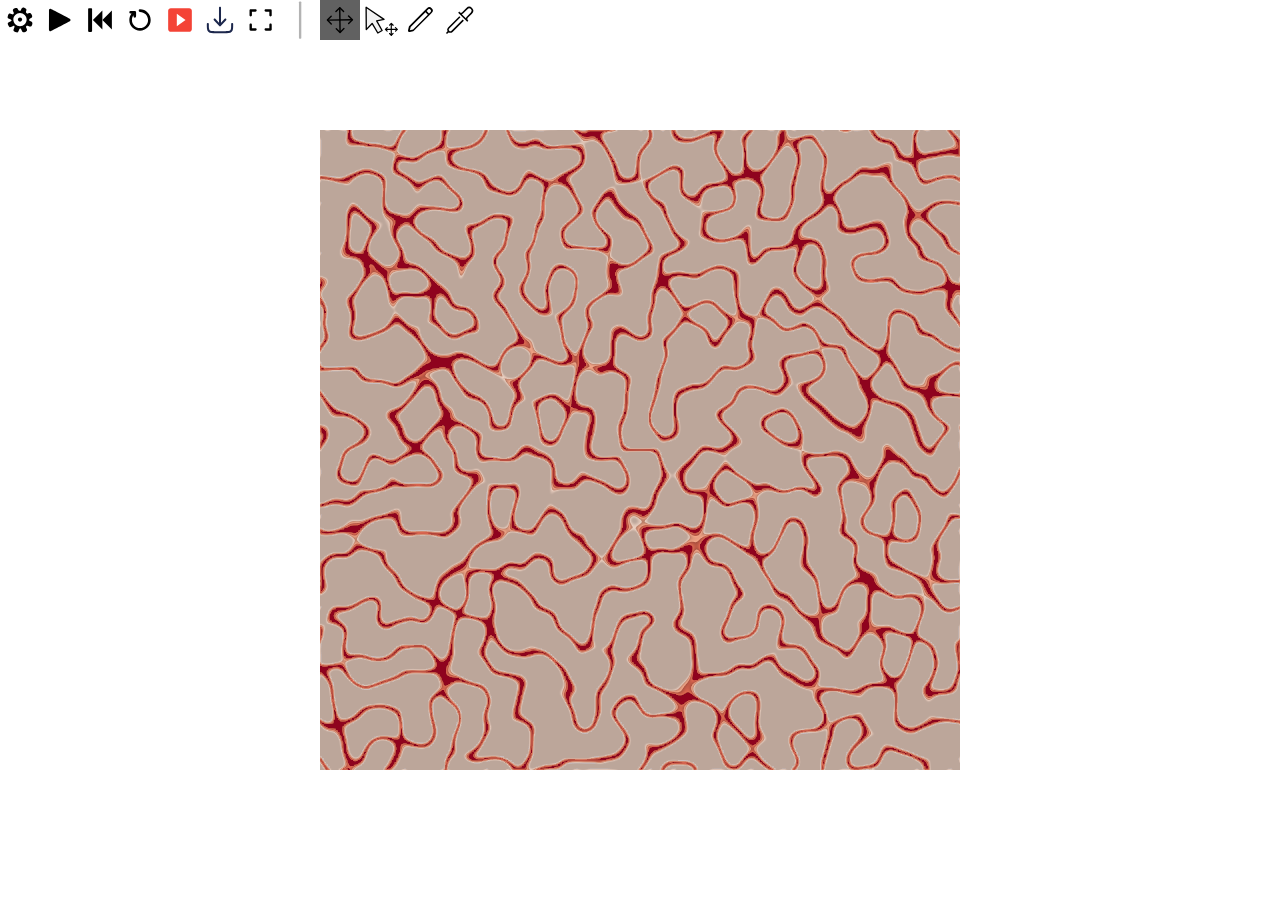
<file: public/apps/symsim/gray_scott/symsim_gray_scott_simple.html>
<!DOCTYPE html>
<html>
    <head>
        <meta charset="utf-8">
        <meta http-equiv="Cache-Control" content="no-cache">
        <link rel="icon" type="image/x-icon" href="./css/icon_gs.svg">
        <title>Gray-Scott KLM</title>
        <meta name="description" content="Gray-Scott Simulation on KLM Orbifold">
        <link rel="stylesheet" href="css/main.css"/>
    </head>
    <body>   
    
    <script type="module" src="js/gray_scott_main_simple.js">       
    </script>              
    </body>
</html>
</file>
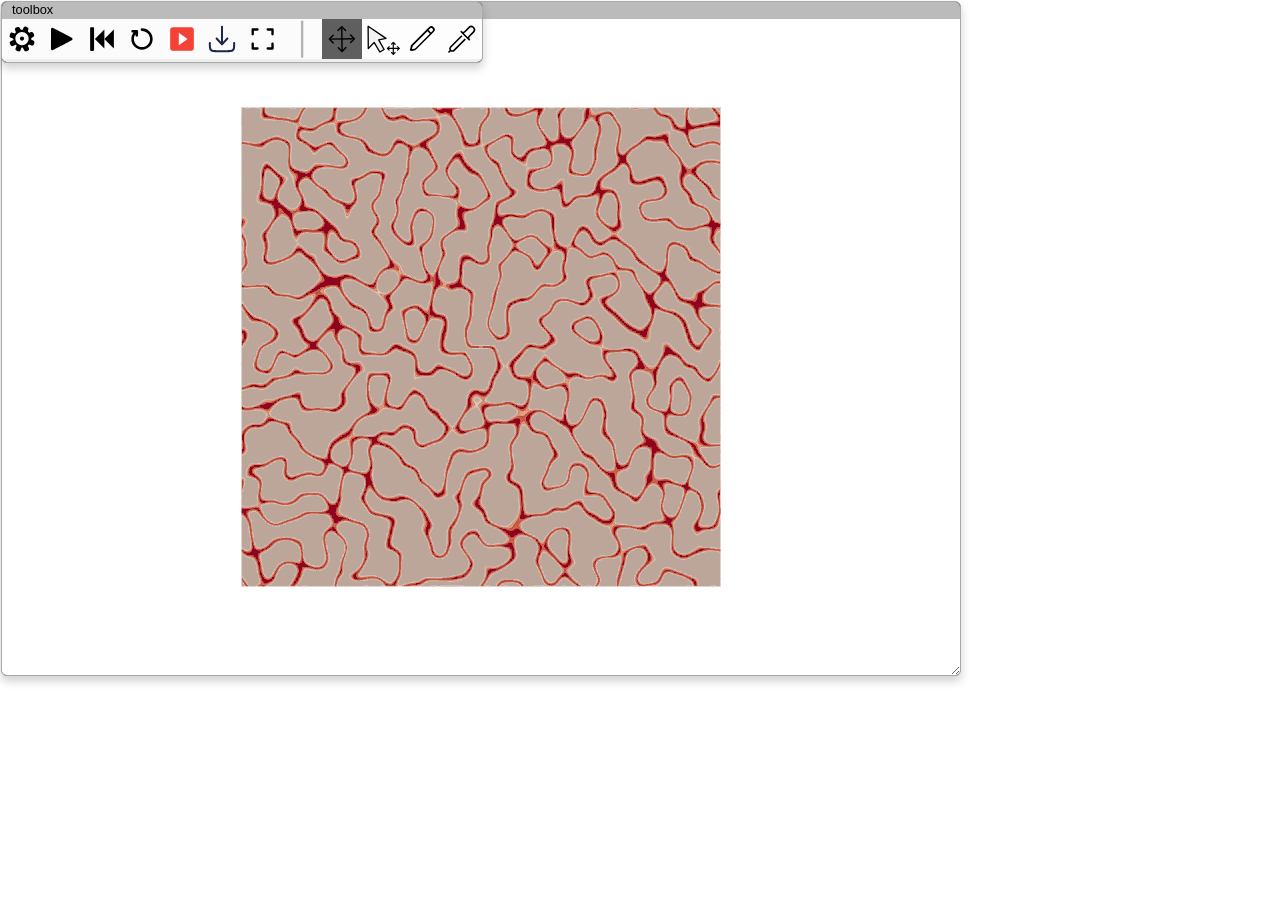
<file: public/apps/symsim/gray_scott/symsim_gray_scott_wp.html>
<!DOCTYPE html>
<html>
    <head>
        <meta charset="utf-8">
        <meta http-equiv="Cache-Control" content="no-cache">
        <link rel="icon" type="image/x-icon" href="./css/icon_gs.svg">
        <title>Gray-Scott WP</title>
        <meta name="description" content="Gray-Scott Simulation">
        <link rel="stylesheet" href="./css/main.css"/>
    </head>
    <body>   
    
    <script type="module" src="js/gray_scott_main_wp.js">       
    </script>              
    </body>
</html>
</file>
<file: public/apps/symsim/gray_scott/css/main.css>
@import url('../../css/main.css');
</file>
